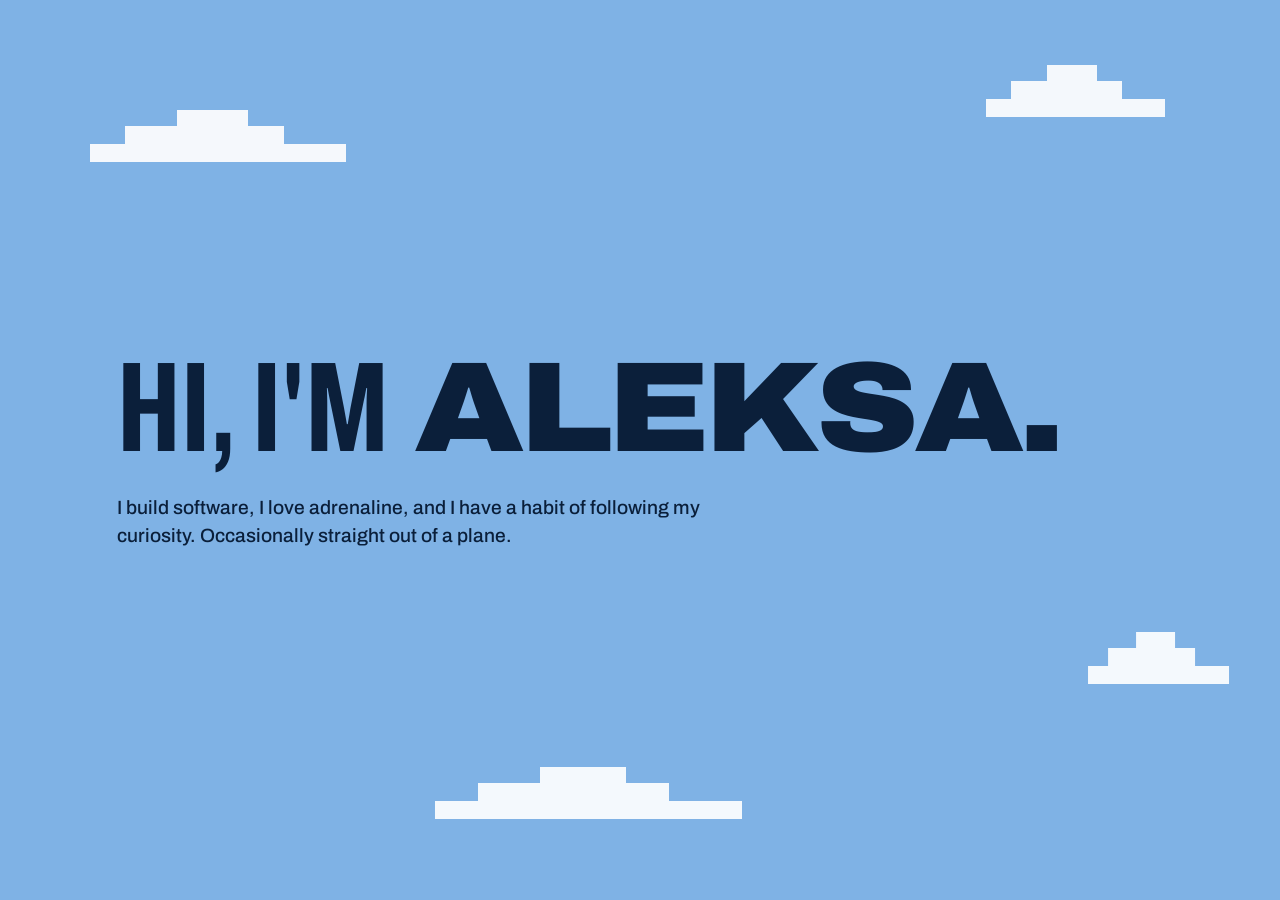
<file: index.html>
<!doctype html>
<html lang="en">
<head>
<meta charset="utf-8">
<meta name="viewport" content="width=device-width, initial-scale=1">
<title>Aleksa Keković</title>
<meta name="description" content="Aleksa Keković, software engineer.">
<link rel="icon" href="favicon.ico" sizes="any">
<link rel="icon" href="assets/favicon.png" type="image/png" sizes="512x512">
<link rel="apple-touch-icon" href="assets/apple-touch-icon.png">
<link rel="preconnect" href="https://fonts.googleapis.com">
<link rel="preconnect" href="https://fonts.gstatic.com" crossorigin>
<link href="https://fonts.googleapis.com/css2?family=Archivo:ital,wdth,wght@0,62..125,100..900;1,62..125,100..900&display=swap" rel="stylesheet">
<link rel="stylesheet" href="css/style.css?v=19">
<script>if(!matchMedia('(prefers-reduced-motion: reduce)').matches)document.documentElement.classList.add('intro');</script>
<style>html,body{height:100%;overflow:hidden}</style>
</head>
<body>

<main>
<section class="chapter chapter--sky" id="hero" style="--h:100vh">
  <div class="stage">
    <div class="clouds" aria-hidden="true">
      <span class="cloud c1"></span><span class="cloud c2"></span><span class="cloud c3"></span><span class="cloud c4"></span>
    </div>

    <div class="hero-copy">
      <h1><span class="narrow">Hi, I'm</span> <button class="name-jump" type="button" aria-label="Aleksa">Aleksa.</button></h1>
      <p class="lede">I build software, I love adrenaline, and I have a habit of following my curiosity. Occasionally straight out of a plane.</p>
    </div>
  </div>
</section>
</main>

<script src="https://cdnjs.cloudflare.com/ajax/libs/gsap/3.12.5/gsap.min.js"></script>
<script>
/* the first screen on its own: clouds and copy ease in, the name bounces when clicked */
(() => {
  const root = document.documentElement, reduce = matchMedia('(prefers-reduced-motion: reduce)').matches;
  if (root.classList.contains('intro')) {
    const copy = ['.hero-copy h1', '.hero-copy .lede'];
    gsap.timeline({ defaults: { ease: 'power3.out' }, onComplete: () => { root.classList.remove('intro'); gsap.set(copy, { clearProps: 'all' }); gsap.set('.cloud', { clearProps: 'x,opacity,visibility' }); } })
      .fromTo('.cloud.c1, .cloud.c3', { autoAlpha: 0, x: -80 }, { autoAlpha: 0.92, x: 0, duration: 1.1, stagger: 0.12 }, 0)
      .fromTo('.cloud.c2, .cloud.c4', { autoAlpha: 0, x: 80 }, { autoAlpha: 0.92, x: 0, duration: 1.1, stagger: 0.12 }, 0.05)
      .fromTo('.hero-copy h1', { autoAlpha: 0, y: 40 }, { autoAlpha: 1, y: 0, duration: 0.8 }, 0.25)
      .fromTo('.hero-copy .lede', { autoAlpha: 0, y: 24 }, { autoAlpha: 1, y: 0, duration: 0.7 }, 0.5);
  }
  const name = document.querySelector('.name-jump');
  name.addEventListener('click', () => {
    if (reduce) return;
    gsap.killTweensOf(name);
    gsap.timeline()
      .to(name, { scaleY: 0.82, scaleX: 1.06, duration: 0.1, ease: 'power2.in' })
      .to(name, { y: -0.16 * name.offsetHeight, scaleY: 1.08, scaleX: 0.96, duration: 0.24, ease: 'power2.out' })
      .to(name, { y: 0, scaleY: 0.9, scaleX: 1.04, duration: 0.26, ease: 'power2.in' })
      .to(name, { scaleY: 1, scaleX: 1, duration: 0.3, ease: 'elastic.out(1, 0.45)' });
  });
})();
</script>
</body>
</html>
</file>
<file: css/style.css>
/* tokens */
:root{
  --sky:#7fb2e5; --sky-ink:#0b1f3a;
  --red:#d81e2b; --red-ink:#fff; --gold:#d8b25a;
  --ink:#101010; --ink-2:#181818; --ink-3:#222; --line:#333; --ink-text:#f2f2f2; --ink-mute:#8a8a8a;
  --paper:#efe9dc; --paper-ink:#141210; --paper-line:#141210;
  --dusk:#16213a; --dusk-sun:#f28c38; --ground:#0b0f1a;
  --space:#070b1a; --day:#3ea6cc; --sea:#0b6a82; --sea-ink:#082f3a;
  --green:#3ddc84; --cyan:#4fd1e8; --amber:#f2c14e; --pink:#ff5c8a;
  --font:'Archivo',Helvetica,Arial,sans-serif;
  --shadow:6px 6px 0 #101010;
}
*{box-sizing:border-box}
html,body{margin:0}
body{font-family:var(--font);font-stretch:100%;color:#fff;background:var(--ink);-webkit-font-smoothing:antialiased;overflow-x:hidden}
img,video,svg{display:block;max-width:100%}
h1,h2{font-weight:900;font-stretch:112%;letter-spacing:-.035em;line-height:.92;margin:0;text-transform:uppercase}
h1{font-size:clamp(3.2rem,10vw,9rem)}
h2{font-size:clamp(2.6rem,7vw,6.5rem)}
.narrow{font-stretch:62%;font-weight:700;letter-spacing:0}
.wide{font-stretch:125%;font-weight:900}
.lede{font-size:clamp(1.05rem,1.5vw,1.3rem);line-height:1.45;max-width:32em;margin:1.6rem 0 0;font-weight:500}
.mono{font-variant-numeric:tabular-nums;letter-spacing:.02em}

/* HUD */
.hud{position:fixed;inset:0;z-index:50;pointer-events:none;color:#fff;transition:color .4s;font-size:.72rem;font-weight:600;letter-spacing:.12em;text-transform:uppercase}
.hud>div{position:fixed;padding:1.1rem 1.4rem}
.hud-name{left:0;top:0}
.hud-alt{right:0;top:0;display:flex;gap:.45rem;align-items:baseline}
.hud-alt #alt{font-size:1.35rem;font-weight:800;min-width:4.4ch;text-align:right;font-variant-numeric:tabular-nums;letter-spacing:0}
.hud-k{opacity:.6}
.hud-chapter{left:0;bottom:0;display:flex;gap:.9rem}
.hud-chapter #chapter-num{opacity:.6}
.hud-progress{right:0;bottom:0;padding:0!important;height:100vh;height:100dvh;width:3px;background:rgba(255,255,255,.18)}
.hud-progress i{position:absolute;inset:0;background:currentColor;transform-origin:top;transform:scaleY(0)}
body[data-hud="dark"] .hud{color:var(--paper-ink)}
body[data-hud="dark"] .hud-progress{background:rgba(0,0,0,.15)}
body[data-hud="sea"] .hud{color:var(--paper-ink)}
body[data-hud="sea"] .hud-chapter{color:#fff}
body[data-hud="sea"] .hud-progress{background:rgba(0,0,0,.15)}

/* intro: hold the hero hidden until the load choreography reveals it */
html.intro .hud>div,html.intro .hero-copy>*,html.intro .cloud{visibility:hidden}

/* chapters */
.chapter{position:relative;height:var(--h,300vh)}
.stage{position:sticky;top:0;height:100vh;height:100dvh;overflow:hidden;display:grid;place-items:center;isolation:isolate}
.chapter--sky .stage{background:var(--sky);color:var(--sky-ink)}
.chapter--navy .stage{background:var(--sky-ink);color:#fff}
.chapter--red .stage{background:var(--red);color:var(--red-ink)}
.chapter--ink .stage{background:var(--ink);color:var(--ink-text)}
.chapter--paper .stage{background:var(--paper);color:var(--paper-ink)}

/* System 7 style window chrome */
.win{background:#fff;color:#111;border:2px solid #111;box-shadow:var(--shadow)}
.win-bar{position:relative;height:22px;display:flex;align-items:center;justify-content:center;border-bottom:2px solid #111;background:repeating-linear-gradient(180deg,#111 0 1px,#fff 1px 3px);background-clip:content-box;padding:3px 0}
.win-bar b{position:absolute;left:8px;top:4px;width:12px;height:12px;border:2px solid #111;background:#fff}
.win-bar span{background:#fff;padding:0 8px;font-size:.66rem;font-weight:700;letter-spacing:.06em;text-transform:uppercase;line-height:1}
.chapter--ink .win{background:var(--ink-2);color:var(--ink-text);border-color:#000;box-shadow:6px 6px 0 #000}
.chapter--ink .win-bar{border-color:#000;background:repeating-linear-gradient(180deg,#555 0 1px,var(--ink-2) 1px 3px);background-clip:content-box}
.chapter--ink .win-bar b{border-color:#666;background:var(--ink-2)}
.chapter--ink .win-bar span{background:var(--ink-2);color:#bbb}

/* 01 · sky */
.clouds{position:absolute;inset:0;pointer-events:none;z-index:0}
.cloud{position:absolute;height:18px;background:#fff;opacity:.92}
.cloud::before,.cloud::after{content:"";position:absolute;background:#fff}
.cloud::before{left:14%;top:-18px;width:62%;height:18px}
.cloud::after{left:34%;top:-34px;width:28%;height:16px}
.cloud.c1{left:7vw;top:16vh;width:20vw}
.cloud.c2{right:9vw;top:11vh;width:14vw}
.cloud.c3{left:34vw;bottom:9vh;width:24vw}
.cloud.c4{right:4vw;bottom:24vh;width:11vw}
.hero-copy{position:relative;z-index:2;padding:0 6vw;max-width:1200px;width:100%}
.name-jump{all:unset;display:inline-block;cursor:pointer;color:inherit;font:inherit;letter-spacing:inherit;text-transform:inherit;transform-origin:50% 100%}
.name-jump:focus-visible{outline:2px solid currentColor;outline-offset:.06em}
.back{color:inherit;font-weight:700;text-decoration:none;box-shadow:inset 0 -2px 0 0 currentColor;padding-bottom:1px}
.back:hover{box-shadow:inset 0 -2px 0 0 var(--red);color:var(--red)}
.scroll-hint{margin-top:3rem;font-size:.72rem;font-weight:600;letter-spacing:.14em;text-transform:uppercase;opacity:.8;width:max-content;animation:nudge 1.8s ease-in-out infinite}
@keyframes nudge{0%,100%{transform:translateY(0)}50%{transform:translateY(10px)}}
.jump-window{position:absolute;z-index:4;margin:0;width:min(640px,86vw);opacity:0}
.jump-window::before{content:"";display:block;padding-bottom:58.333%;margin-bottom:26px}   /* sizer: video + title bar */
.jump-win{position:absolute;left:0;top:0;width:100%;height:100%;display:flex;flex-direction:column;min-width:220px;touch-action:none}
.jump-win .win-bar{flex:none;cursor:grab;touch-action:none;user-select:none}
.jump-win .win-bar:active{cursor:grabbing}
.win-btns{position:absolute;right:6px;top:3px;display:flex;gap:3px;background:#fff;padding-left:6px}
.wb{all:unset;box-sizing:border-box;width:16px;height:16px;border:2px solid #111;background:#fff;color:#111;position:relative;cursor:pointer}
.wb:hover,.wb:focus-visible{background:#111;color:#fff}
.wb i{position:absolute;inset:0}
.wb-min i::after{content:"";position:absolute;left:3px;right:3px;bottom:2px;height:2px;background:currentColor}
.wb-max i::after{content:"";position:absolute;inset:2px;border:1.5px solid currentColor;border-top-width:3px}
.jump-win.is-max .wb-max i::after{inset:3px 2px 2px 3px;border-width:1.5px;border-top-width:2px;box-shadow:-2px -2px 0 -1px #fff,-2px -2px 0 0 currentColor}
.wb-close i::before,.wb-close i::after{content:"";position:absolute;left:5px;top:1px;width:2px;height:10px;background:currentColor;transform:rotate(45deg)}
.wb-close i::after{transform:rotate(-45deg)}
.jump-video{flex:1;min-height:0;width:100%;object-fit:cover;pointer-events:none}
.rz{position:absolute;z-index:2;--g:16px}
.rz[data-dir="n"]{top:calc(var(--g)*-.5);left:var(--g);right:var(--g);height:var(--g);cursor:ns-resize}
.rz[data-dir="s"]{bottom:calc(var(--g)*-.5);left:var(--g);right:var(--g);height:var(--g);cursor:ns-resize}
.rz[data-dir="e"]{right:calc(var(--g)*-.5);top:var(--g);bottom:var(--g);width:var(--g);cursor:ew-resize}
.rz[data-dir="w"]{left:calc(var(--g)*-.5);top:var(--g);bottom:var(--g);width:var(--g);cursor:ew-resize}
.rz[data-dir="ne"],.rz[data-dir="nw"],.rz[data-dir="se"],.rz[data-dir="sw"]{width:22px;height:22px;z-index:3}
.rz[data-dir="ne"]{top:-9px;right:-9px;cursor:nesw-resize}
.rz[data-dir="nw"]{top:-9px;left:-9px;cursor:nwse-resize}
.rz[data-dir="se"]{bottom:-9px;right:-9px;cursor:nwse-resize}
.rz[data-dir="sw"]{bottom:-9px;left:-9px;cursor:nesw-resize}
.jump-win.is-max .rz{display:none}
/* minimized: docks into a taskbar along the bottom · closed: a desktop icon */
.taskbar{position:absolute;z-index:5;left:0;right:0;bottom:0;height:44px;background:#fff;border-top:2px solid #111;display:flex;align-items:center;padding-left:11rem;visibility:hidden}
.win-task,.win-icon{all:unset;cursor:pointer;color:#111;font-size:.66rem;font-weight:700;letter-spacing:.06em;text-transform:uppercase;line-height:1}
.win-icon[hidden]{display:none}
.win-task{display:flex;align-items:center;gap:8px;height:30px;padding:0 10px;border:2px solid #111;box-shadow:inset 2px 2px 0 #111;background:#f2f2f2}
.win-task:hover,.win-task:focus-visible{background:#fff}
.win-task i,.win-icon i{display:block;width:26px;height:20px;border:2px solid #111;background:#fff;background-image:repeating-linear-gradient(180deg,#111 0 1px,#fff 1px 3px);background-size:100% 6px;background-repeat:no-repeat}
.win-task i{width:16px;height:12px;background-size:100% 4px}
.win-icon{position:absolute;z-index:5;left:4vw;top:13vh;display:flex;flex-direction:column;align-items:center;gap:6px;padding:6px}
.win-icon:hover span,.win-icon:focus-visible span{background:#111;color:#fff}
.win-icon span{padding:2px 4px}
.jump-caption{position:absolute;z-index:3;bottom:9vh;left:0;right:0;text-align:center;font-size:clamp(1.1rem,2vw,1.5rem);font-weight:600;opacity:0;margin:0}
.jump-caption .wide{text-transform:uppercase;font-size:1.05em}
.polaroid{position:absolute;z-index:2;visibility:hidden;left:50%;top:50%;margin:0;width:min(300px,70vw);background:#fff;padding:10px 10px 40px;border:2px solid #111;box-shadow:var(--shadow);opacity:0;color:#111}
.pola-photo{position:relative}
.polaroid img{aspect-ratio:9/13;object-fit:cover;width:100%}
.pstamp{position:absolute;left:50%;top:83%;padding:5px 10px;border:3px solid var(--red);color:var(--red);font-weight:900;font-stretch:112%;font-size:1.05rem;letter-spacing:.08em;text-transform:uppercase;white-space:nowrap;transform:translate(-50%,-50%) rotate(-8deg);background:rgba(255,255,255,.35);mix-blend-mode:normal}
.polaroid .point{position:absolute;inset:0;width:100%;height:100%;overflow:visible}
.point path{fill:none;stroke-linecap:round;stroke-linejoin:round}
.point .halo{stroke:#fff;stroke-width:3.6}
.point .line{stroke:#111;stroke-width:1.5}
.point text{font-family:var(--font);font-weight:800;font-size:6.5px;letter-spacing:.04em;text-transform:uppercase;fill:#111;stroke:#fff;stroke-width:2.2;paint-order:stroke}
.polaroid figcaption{position:absolute;bottom:10px;left:0;right:0;text-align:center;font-size:.72rem;font-weight:700;letter-spacing:.06em;text-transform:uppercase}

/* 02 · navy, the studies */
.study-grid{position:relative;z-index:2;padding:0 6vw;max-width:1300px;width:100%;display:grid;grid-template-columns:1.3fr .7fr;gap:4vw;align-items:center}
.study-tag{margin:0 0 1rem;font-size:.72rem;font-weight:600;letter-spacing:.14em;text-transform:uppercase;opacity:0}
.study-line{margin:0;font-size:clamp(1.9rem,4.6vw,4.4rem);font-weight:900;font-stretch:112%;letter-spacing:-.035em;line-height:.95;text-transform:uppercase;opacity:0}
.study-line .ln{display:block}
.study-line .tx{position:relative;display:inline-block}
.study-line .strike{position:absolute;left:-2%;right:-2%;top:50%;height:.09em;margin-top:-.045em;background:var(--red);transform:scaleX(0);transform-origin:left center}
.study-line.l2{margin-top:1.2rem;color:var(--red)}
.study-line.l2 .wide{color:#fff}
.index{width:min(420px,100%);justify-self:end;opacity:0;color:#111}
.index-body{position:relative;display:grid;grid-template-columns:84px 1fr;gap:18px;padding:18px 18px 64px}
.index-photo{width:84px;height:104px;border:2px solid #111;overflow:hidden;background:#ddd}
.index-photo img{width:100%;height:100%;object-fit:cover}
.index-rows{margin:0;font-size:.72rem;line-height:1.3}
.index-rows dt{font-weight:600;letter-spacing:.12em;text-transform:uppercase;color:#777;font-size:.56rem;margin-top:6px}
.index-rows dt:first-child{margin-top:0}
.index-rows dd{margin:0;font-weight:700}
.stamp{position:absolute;right:14px;bottom:12px;padding:6px 12px;border:3px solid var(--red);color:var(--red);font-weight:900;font-stretch:112%;font-size:1.3rem;letter-spacing:.06em;text-transform:uppercase;transform:rotate(-12deg) scale(0);opacity:0}

/* 03 · red */
.red-shards{position:absolute;inset:0;pointer-events:none;overflow:hidden}
.red-shards i{position:absolute;background:var(--gold);clip-path:polygon(0 0,100% 30%,80% 100%,10% 60%)}
.red-shards i:nth-child(1){width:34vw;height:10vw;left:-8vw;top:8vh;transform:rotate(-24deg)}
.red-shards i:nth-child(2){width:26vw;height:7vw;right:-6vw;top:22vh;transform:rotate(18deg);background:#fff}
.red-shards i:nth-child(3){width:40vw;height:9vw;left:20vw;bottom:-3vh;transform:rotate(-12deg)}
.red-shards i:nth-child(4){width:18vw;height:6vw;right:12vw;bottom:14vh;transform:rotate(30deg);background:#fff}
.ball{position:absolute;z-index:3;bottom:8vh;left:0;width:clamp(64px,8vw,112px);height:auto;filter:drop-shadow(0 14px 0 rgba(0,0,0,.28))}
.club-lines{position:absolute;inset:0;display:grid;place-items:center;text-align:center;padding:0 6vw;z-index:2}
.club-line{grid-area:1/1;margin:0;font-size:clamp(1.8rem,4.8vw,4.2rem);font-weight:800;letter-spacing:-.03em;line-height:1.02;opacity:0;text-wrap:balance;text-transform:uppercase}
.club-line .wide{color:var(--gold)}
.deck{position:absolute;inset:0;display:grid;place-items:center;z-index:4;pointer-events:none}
.card{grid-area:1/1;margin:0;width:min(430px,32vw);opacity:0;pointer-events:none}
.card-drag{pointer-events:auto;cursor:grab;touch-action:none}
.card-drag.dragging{cursor:grabbing}
.card-inner{position:relative;background:#fff;border:2px solid #111;box-shadow:var(--shadow);transform-origin:var(--o,50% 50%);transition:transform .45s cubic-bezier(.2,.8,.2,1)}
.card-inner img{width:100%;aspect-ratio:1900/860;object-fit:cover;object-position:top left;user-select:none;-webkit-user-drag:none}
.card-inner figcaption{position:absolute;left:-2px;bottom:100%;height:30px;display:flex;align-items:center;background:#111;color:#fff;border:2px solid #111;border-bottom:0;font-size:.62rem;font-weight:700;letter-spacing:.1em;text-transform:uppercase;white-space:nowrap;overflow:hidden;max-width:46px;transition:max-width .35s cubic-bezier(.2,.8,.2,1)}
.card-inner figcaption b{padding:0 14px;font-weight:800}
.card-inner figcaption span{padding-right:16px;opacity:0;transition:opacity .2s}
.card:has(.card-drag:hover),.card:has(.dragging){z-index:10}
.card-drag:hover figcaption{max-width:360px}
.card-drag:hover figcaption span{opacity:1;transition-delay:.12s}
.card-drag:hover .card-inner{transform:scale(var(--zoom,1.9));transition-delay:.4s}
.card-drag.dragging .card-inner,.card-drag.dragging:hover .card-inner{transform:none;transition:transform .2s;transition-delay:0s}
.card-drag.dragging figcaption{max-width:46px}
.deck-hint{position:absolute;bottom:5vh;left:0;right:0;text-align:center;font-size:.7rem;font-weight:600;letter-spacing:.14em;text-transform:uppercase;opacity:0;margin:0}
.club-ast{font-size:.5em;color:var(--gold);vertical-align:top;line-height:1}
.deck-note{position:absolute;top:5vh;left:0;right:0;text-align:center;font-size:.7rem;font-weight:600;letter-spacing:.14em;text-transform:uppercase;opacity:0;margin:0;z-index:5}
.deck-note sup{color:var(--gold);font-size:1em;vertical-align:baseline;margin-right:.2em}

/* 03 · ink */
.craft-intro{position:absolute;z-index:2;text-align:center;margin:0;padding:0 6vw}
.ci-main{display:block;font-size:clamp(1.7rem,4.4vw,3.8rem);font-weight:800;letter-spacing:-.03em;line-height:1.05;text-transform:uppercase}
.ci-main .wide{color:var(--cyan)}
.ci-main .ln{display:block}
.ci-main .tx{position:relative;display:inline-block}
.ci-main .strike{position:absolute;left:-2%;right:-2%;top:50%;height:.09em;margin-top:-.045em;background:var(--red);transform:scaleX(0);transform-origin:left center}
.ci-sub{display:block;margin-top:1.4rem;font-weight:600;font-size:.78rem;letter-spacing:.14em;text-transform:uppercase;color:var(--ink-mute);transform-origin:50% 0}
.co-l2,.co-l3{display:block;font-weight:900;font-stretch:112%;letter-spacing:-.035em;line-height:.98;text-transform:uppercase;opacity:0;visibility:hidden}
.co-l2{font-size:clamp(1.9rem,4.4vw,4rem);color:var(--red);margin-top:1.2rem}
.co-l2 .wide{color:#fff}
.co-l3{font-size:clamp(1.2rem,2.6vw,2.4rem);margin-top:1.2rem;font-weight:800}
.co-l3 .wide{color:var(--cyan)}
.scene-label{position:absolute;left:0;right:0;top:-6px;margin:0;text-align:center;font-size:.78rem;font-weight:700;letter-spacing:.16em;text-transform:uppercase;color:var(--cyan)}
.rail{position:absolute;left:1.4rem;top:50%;transform:translateY(-50%);margin:0;padding:0;list-style:none;font-size:.68rem;font-weight:600;letter-spacing:.12em;text-transform:uppercase;opacity:0;z-index:3;counter-reset:r}
.rail li{position:relative;padding:.45rem 0 .45rem 1.6rem;color:#555;transition:color .3s}
.rail li::before{counter-increment:r;content:counter(r,decimal-leading-zero);position:absolute;left:0;top:50%;transform:translateY(-50%);font-variant-numeric:tabular-nums;opacity:.7}
.rail li button{all:unset;cursor:pointer;color:inherit;display:block}
.rail li:hover{color:#bbb}
.rail li.on,.rail li.on:hover{color:#fff}
.fit{position:absolute;width:960px;height:560px;left:50%;top:50%;transform:translate(-50%,-50%) scale(var(--s,1))}
.scene{position:absolute;inset:0;opacity:0;visibility:hidden}

/* A · expense */
.phone{position:absolute;z-index:4;left:60px;top:110px;width:210px;height:330px;background:var(--ink-2);border:2px solid #000;box-shadow:6px 6px 0 #000;padding:18px 14px}
.app-bar{font-size:.9rem;font-weight:800;color:#fff;margin-bottom:14px;text-transform:uppercase;letter-spacing:.04em}
.receipt{background:#fff;color:#111;padding:12px;font-size:.62rem;position:relative;z-index:2;font-variant-numeric:tabular-nums;border:1px solid #111}
.r-shop{font-weight:700;letter-spacing:.1em;margin-bottom:8px}
.r-line{display:flex;justify-content:space-between;padding:2px 0;border-bottom:1px dashed #999}
.r-total{display:flex;justify-content:space-between;font-weight:800;margin-top:8px;font-size:.72rem}
.r-cam{margin-top:10px;font-size:.56rem;color:#666;text-transform:uppercase;letter-spacing:.06em}
.app-cta{margin-top:18px;cursor:pointer;background:var(--cyan);color:#062a33;text-align:center;padding:12px;font-weight:800;text-transform:uppercase;letter-spacing:.06em;font-size:.8rem}
.monitor{position:absolute;right:20px;top:110px;width:560px}
.erp{width:100%;border-collapse:collapse;font-size:.7rem;font-variant-numeric:tabular-nums}
.erp th{text-align:left;font-weight:700;color:var(--ink-mute);padding:10px 12px;border-bottom:1px solid var(--line);letter-spacing:.06em;text-transform:uppercase;font-size:.6rem}
.erp td{padding:10px 12px;border-bottom:1px solid #262626;color:#e6e6e6}
.erp td.ok{color:var(--green)}
.erp tr.new{opacity:0}
.badge{position:absolute;right:14px;bottom:12px;background:var(--green);color:#052e1f;font-size:.62rem;font-weight:800;padding:5px 9px;text-transform:uppercase;letter-spacing:.1em;transform:scale(0)}

.morph{position:absolute;z-index:5;left:0;top:0;display:grid;grid-template-columns:56px 128px 1fr 96px 74px;align-items:center;padding:0;background:#121212;border:1px solid #8a94a8;color:#e6e6e6;font-size:.7rem;font-variant-numeric:tabular-nums;opacity:0;visibility:hidden;transform-origin:center center;box-sizing:border-box}
.morph>*{padding:0 12px;white-space:nowrap;overflow:hidden}
.morph i{font-style:normal;color:#8a94a8}

/* B · sdk */
.code{position:absolute;left:50%;top:40px;transform:translateX(-50%);width:520px}
.code pre{margin:0;padding:18px 20px;font-family:ui-monospace,Menlo,Consolas,monospace;font-size:.8rem;line-height:1.6;color:#e6e6e6}
.code .k{color:var(--pink)}.code .s{color:var(--green)}.code .f{color:var(--cyan)}.code .n{color:var(--amber)}
.tile{width:150px;height:150px;background:var(--ink-2);border:2px solid #000;box-shadow:6px 6px 0 #000;display:flex;flex-direction:column;align-items:center;justify-content:center;gap:4px;position:relative;opacity:0}
.tile b{font-size:1.9rem;letter-spacing:-.04em;font-weight:900;font-stretch:112%}
.tile span{font-size:.62rem;color:var(--ink-mute);letter-spacing:.1em;text-transform:uppercase}
.tile i{position:absolute;top:8px;right:8px;font-style:normal;color:#052e1f;background:var(--green);font-size:.55rem;font-weight:800;letter-spacing:.1em;text-transform:uppercase;padding:2px 6px}

.ops .op{position:absolute;z-index:3;font-family:ui-monospace,Menlo,Consolas,monospace;font-size:.72rem;color:#cfd6e0;background:#161b28;border:1px solid var(--line);padding:6px 10px;opacity:0;visibility:hidden}
.pkg{position:absolute;left:calc(50% - 70px);top:205px;width:140px;text-align:center;opacity:0;visibility:hidden}
.pkg-back{z-index:1}
.pkg-flap{z-index:2}
.pkg-front{z-index:4}
.pkg svg{width:110px;height:121px;margin:0 auto;overflow:visible}
.pkg span{display:block;margin-top:6px;font-family:ui-monospace,Menlo,Consolas,monospace;font-size:.7rem;color:var(--cyan)}
.tiles{position:absolute;left:0;right:0;top:368px;display:flex;justify-content:center;gap:18px}

/* C · pipes */
.pipes{position:absolute;inset:60px 0 0 0;width:100%;height:440px;overflow:visible}
.pipe-bg{fill:none;stroke:#000;stroke-width:36;stroke-linejoin:miter;stroke-linecap:butt}
.pipe-in{fill:none;stroke:#2a2a2a;stroke-width:26;stroke-linejoin:miter;stroke-linecap:butt}
.pipe-flow{fill:none;stroke:var(--cyan);stroke-width:12;stroke-linejoin:miter;stroke-linecap:butt}
.node circle{fill:var(--ink-2);stroke:#000;stroke-width:4;transition:stroke .3s,fill .3s}
.node.lit circle{stroke:var(--green);fill:#0f2a1f}
.node text{fill:var(--ink-mute);font-family:var(--font);font-weight:700;font-size:13px;text-anchor:middle;letter-spacing:.12em;text-transform:uppercase}
.node.lit text{fill:#fff}
.node .valve circle{fill:#444;stroke:none}
.node .valve path{stroke:#000;stroke-width:3}
.gauge circle{fill:var(--ink-2);stroke:#000;stroke-width:4}
.gauge .ticks{stroke:var(--ink-mute);stroke-width:2}
.gauge .needle{stroke:var(--pink);stroke-width:3;stroke-linecap:butt;transform-origin:0 0}
.gauge .pin{fill:#fff;stroke:none}

/* D · infra */
.racks{position:absolute;left:60px;top:60px;display:flex;gap:22px}
.rack{width:150px;padding:10px;background:var(--ink-2);border:2px solid #000;box-shadow:6px 6px 0 #000;display:flex;flex-direction:column;gap:6px}
.unit{height:34px;background:#1e1e1e;border:1px solid #000;display:flex;align-items:center;justify-content:space-between;padding:0 10px}
.unit::before{content:"";width:60px;height:4px;background:repeating-linear-gradient(90deg,#3a3a3a 0 4px,transparent 4px 7px)}
.unit i{width:8px;height:8px;background:var(--amber)}
.chart{position:absolute;right:40px;top:120px;width:360px}
.chart svg{width:100%;height:auto}
.chart .grid line{stroke:#2a2a2a}
.lat-area{fill:var(--cyan);opacity:.16}
.lat-line{fill:none;stroke:var(--cyan);stroke-width:3;stroke-linecap:butt}
.chart-foot{display:flex;justify-content:space-between;padding:8px 14px;font-size:.62rem;font-weight:700;letter-spacing:.1em;text-transform:uppercase;color:var(--ink-mute);border-top:1px solid var(--line)}

/* E · api explorer */
.explorer{position:absolute;left:50%;top:30px;transform:translateX(-50%);width:820px;height:490px}
.ex-grid{display:grid;grid-template-columns:200px 1fr;height:calc(100% - 22px)}
.explorer aside{background:var(--ink-3);border-right:2px solid #000;padding:14px;font-size:.72rem;color:var(--ink-mute);display:flex;flex-direction:column;gap:8px;font-family:ui-monospace,Menlo,Consolas,monospace}
.explorer .ex-h{font-family:var(--font);font-size:.58rem;font-weight:700;letter-spacing:.14em;text-transform:uppercase;opacity:.7;margin-bottom:6px}
.explorer aside .on{color:#fff;background:#000;padding:6px 8px;margin:-6px -8px}
.ex-main{padding:18px 20px;display:flex;flex-direction:column;gap:14px;font-family:ui-monospace,Menlo,Consolas,monospace}
.ex-url{display:flex;align-items:center;gap:10px;background:var(--ink);border:1px solid #000;padding:8px 8px 8px 12px;font-size:.78rem}
.ex-url b{color:var(--green);font-weight:600}
.ex-path{flex:1;color:#e6e6e6;overflow:hidden;white-space:nowrap}
.ex-path .typed{display:inline-block;overflow:hidden;white-space:nowrap;vertical-align:bottom;width:0;border-right:2px solid var(--cyan)}
.ex-send{background:var(--cyan);color:#062a33;border:0;padding:7px 14px;font-family:var(--font);font-weight:800;font-size:.68rem;text-transform:uppercase;letter-spacing:.08em}
.ex-status{display:flex;gap:12px;align-items:center;font-size:.72rem;color:var(--ink-mute);opacity:0}
.ex-status b{color:#052e1f;font-weight:700;background:var(--green);padding:3px 8px}
.ex-res{margin:0;flex:1;background:var(--ink);border:1px solid #000;padding:14px 16px;font-size:.76rem;line-height:1.7;color:#e6e6e6;overflow:hidden}
.ex-res span{display:block;opacity:0}
.ex-chips{display:flex;gap:8px;font-size:.62rem;color:#ccc;font-family:var(--font);font-weight:700;letter-spacing:.08em;text-transform:uppercase}
.ex-chips span{border:1px solid #444;padding:5px 9px;opacity:0}

/* 05 · inspiration: paper, then space, then the sea */
.q-copy{position:absolute;z-index:2;padding:0 6vw;max-width:1200px;width:100%}
#quest-fit{--w:760px;width:760px;height:420px;opacity:0;z-index:3}
.lgc{position:absolute;inset:0;background:#fff;border:2px solid var(--paper-line);box-shadow:var(--shadow);overflow:hidden;color:var(--paper-ink)}
.lgc-head{display:flex;align-items:center;gap:14px;padding:14px 22px;border-bottom:2px solid var(--paper-line);font-size:.68rem;font-weight:600;letter-spacing:.1em;text-transform:uppercase;color:#6b645a}
.lgc-logo{font-weight:900;font-size:1.05rem;color:#fff;letter-spacing:-.02em;background:var(--paper-ink);padding:3px 10px;text-transform:none}
.lgc-body{display:grid;grid-template-columns:1fr 1fr;gap:22px;padding:22px}
.matches{display:flex;flex-direction:column;gap:12px}
.match{position:relative;display:grid;grid-template-columns:1fr auto 1fr;align-items:center;gap:8px;padding:14px 14px 30px;background:var(--paper);border:1px solid var(--paper-line);font-weight:800;opacity:0;text-transform:uppercase;letter-spacing:.04em}
.match .team:last-of-type{text-align:right}
.match .score{font-size:1.05rem;font-weight:800;background:#fff;padding:2px 10px;border:1px solid var(--paper-line);font-variant-numeric:tabular-nums}
.match .pick{position:absolute;left:14px;bottom:8px;font-style:normal;font-size:.58rem;font-weight:700;letter-spacing:.08em;color:#15803d;opacity:0}
.match .pick.pending{color:#b45309}
.board{list-style:none;margin:0;padding:0;position:relative;display:flex;flex-direction:column;gap:8px}
.board li{display:grid;grid-template-columns:28px 1fr auto;align-items:center;gap:10px;padding:12px 14px;background:var(--paper);border:1px solid var(--paper-line);font-weight:700;opacity:0}
.board li.me{background:var(--amber)}
.board .pos{font-size:.7rem;font-weight:700;color:#6b645a;font-variant-numeric:tabular-nums}
.board .pts{font-variant-numeric:tabular-nums;font-weight:800}
.lgc-tag{margin-left:auto;background:var(--paper-ink);color:#fff;padding:3px 9px;font-size:.6rem;font-weight:700;letter-spacing:.12em;text-transform:uppercase}

.q-spark{position:absolute;left:0;right:0;bottom:9vh;z-index:4;padding:0 6vw;text-align:center}
.sp-line{position:absolute;left:6vw;right:6vw;bottom:0;margin:0;font-size:clamp(1.4rem,2.8vw,2.6rem);font-weight:900;font-stretch:112%;letter-spacing:-.03em;text-transform:uppercase;line-height:1;opacity:0;visibility:hidden}
.sp-line .wide{color:var(--red)}

/* backdrops */
.bd{position:absolute;inset:0;pointer-events:none}
.bd-space{z-index:5;background:var(--space);clip-path:inset(100% 0 0 0);overflow:hidden}
.stars{position:absolute;left:0;top:0;width:100%;height:150vh}
.stars i{position:absolute;left:0;top:0;display:block;background:#fff}
.stars.s1{animation:twinkle 3.1s ease-in-out infinite}
.stars.s2{animation:twinkle 4.3s ease-in-out infinite 1s}
.stars.s3{animation:twinkle 2.4s ease-in-out infinite .5s}
@keyframes twinkle{50%{opacity:.55}}
.planet{position:absolute;right:5vw;bottom:2vh;width:clamp(300px,40vw,560px);height:auto}
.comet{position:absolute;left:0;top:0;width:clamp(100px,10vw,150px);height:auto;opacity:0}

.q-space{position:absolute;z-index:6;left:6vw;top:22vh;max-width:min(56vw,820px)}
.qs-kicker,.qw-kicker{margin:0 0 .8rem;font-size:.78rem;font-weight:600;letter-spacing:.14em;text-transform:uppercase;opacity:0;visibility:hidden}
.qs-kicker{color:#8fa3c9}
.qs-name{font-size:clamp(2.6rem,7.4vw,7rem);color:#fff;clip-path:inset(0 100% 0 0);white-space:nowrap;width:max-content}
.qs-name .wide{color:var(--amber)}
.qs-tag{display:inline-block;font-style:normal;font-stretch:100%;letter-spacing:.12em;font-size:.6rem;font-weight:700;background:var(--amber);color:var(--space);padding:5px 8px;margin-left:.35em;vertical-align:top;opacity:0;visibility:hidden}
.qs-sub,.qw-sub{margin:1.4rem 0 0;font-size:clamp(1rem,1.4vw,1.25rem);line-height:1.45;max-width:30em;font-weight:500;opacity:0;visibility:hidden}
.qs-sub{color:#dfe6f5}

.bd-day{z-index:7;background:var(--day);opacity:0}
.day-sun{position:absolute;left:50vw;top:9vh;width:clamp(80px,9vw,130px);aspect-ratio:1;border-radius:50%;background:var(--amber)}
.bd-sea{z-index:8;top:auto;bottom:0;height:50vh;transform:translateY(140%);visibility:hidden}
.sea-body{position:absolute;inset:0;z-index:0;background:var(--sea)}
.ripple{position:absolute;height:3px;width:70px;background:rgba(255,255,255,.32);animation:ripple 4s ease-in-out infinite}
.ripple:nth-child(2){animation-duration:5.2s;animation-delay:1s}
.ripple:nth-child(3){animation-duration:3.4s;animation-delay:.4s}
.ripple:nth-child(4){animation-duration:6s;animation-delay:2s}
.ripple:nth-child(5){animation-duration:4.6s;animation-delay:1.4s}
@keyframes ripple{0%,100%{transform:translateX(0) scaleX(1)}50%{transform:translateX(26px) scaleX(1.4)}}
.wave{position:absolute;left:0;width:200%;overflow:visible}
.wave svg{display:block;width:100%;height:100%}
.wave.w1{z-index:1;top:-64px;height:92px;fill:#63c3d6;animation:drift 9s linear infinite}
.wave.w2{z-index:3;top:-46px;height:74px;fill:#2a9ab5;animation:drift 6.5s linear infinite reverse}
.wave.w3{z-index:5;top:-28px;height:56px;fill:var(--sea);animation:drift 4.5s linear infinite}
@keyframes drift{to{transform:translateX(-50%)}}

/* three lanes: sailboat far (behind the middle wave), kayak middle, surfer nearest */
.sea-obj{--os:1;position:absolute;color:var(--sea-ink);pointer-events:auto}
.sea-obj svg{display:block;width:calc(170px*var(--os));height:auto}
.drag{cursor:grab;touch-action:pan-y}
.drag:active{cursor:grabbing}
.surfer{z-index:6;left:43vw;bottom:calc(100% - 74px*var(--os))}
.surfer svg{width:calc(185px*var(--os))}
.kayak{z-index:4;left:58vw;bottom:calc(100% - 38px*var(--os))}
.sailor{z-index:2;right:6vw;bottom:calc(100% - 14px*var(--os))}
.sailor svg{width:calc(165px*var(--os))}
.bob{animation:bob 2.8s ease-in-out infinite;transform-origin:50% 92%}
.kayak .bob{animation-duration:2.1s;animation-delay:.4s}
.sailor .bob{animation-duration:3.3s;animation-delay:.9s}
@keyframes bob{0%,100%{transform:translateY(0) rotate(-2deg)}50%{transform:translateY(-7px) rotate(3deg)}}

.q-sea{position:absolute;z-index:9;left:6vw;bottom:57vh;max-width:32vw;color:var(--sea-ink)}   /* anchored above the waterline */
.qw-kicker{color:#0d4d5e}
.qw-name{font-size:clamp(2.4rem,6vw,5.6rem);clip-path:inset(0 100% 0 0)}
.qw-name .wide{color:#fff}
.qw-sub{color:#0d3c49}
.q-jump{position:absolute;z-index:9;left:6vw;right:6vw;top:58vh;max-width:min(70vw,980px);color:#fff;pointer-events:none}
.qj-1{position:absolute;left:0;right:0;top:0}
.qj-line{margin:0;font-size:clamp(1.8rem,4vw,3.8rem);font-weight:900;font-stretch:112%;letter-spacing:-.035em;text-transform:uppercase;line-height:.95;opacity:0;visibility:hidden}
.qj-line .wide{color:var(--amber)}
.type{max-width:16em;min-height:2.9em}
.type-cursor{display:inline-block;width:.08em;height:.9em;background:#fff;vertical-align:-.08em;margin-left:.06em;opacity:0}
.q-jump.typing .type-cursor{opacity:1;animation:blink 1s steps(1) infinite}
@keyframes blink{50%{opacity:0}}
.q-jump .cta{opacity:0;pointer-events:auto}
.q-jump .ps{opacity:0}
.chute{position:absolute;z-index:8;left:0;top:0;width:clamp(120px,13vw,190px);aspect-ratio:360/582;background:currentColor;color:#efe9dc;visibility:hidden;-webkit-mask:url([data-uri]) center/contain no-repeat;mask:url([data-uri]) center/contain no-repeat}

/* contact */
.cta{display:flex;flex-wrap:wrap;gap:14px;margin-top:2.2rem}
.btn{display:inline-block;padding:.9rem 1.5rem;background:#fff;color:#111;text-decoration:none;font-weight:800;text-transform:uppercase;letter-spacing:.08em;font-size:.8rem;border:2px solid #111;box-shadow:var(--shadow);transition:transform .15s,box-shadow .15s}
.q-jump .btn{padding:1.5rem 3.2rem;font-size:1.35rem;letter-spacing:.1em;box-shadow:8px 8px 0 #101010}
.q-jump .btn:hover{box-shadow:5px 5px 0 #101010}
.q-jump .btn:active{box-shadow:0 0 0 #101010;transform:translate(8px,8px)}
.btn:hover{transform:translate(2px,2px);box-shadow:4px 4px 0 #101010}
.btn:active{transform:translate(6px,6px);box-shadow:0 0 0 #101010}
.ps{margin-top:3rem;font-size:.72rem;font-weight:600;letter-spacing:.1em;text-transform:uppercase;opacity:.75}

/* responsive */
@media (max-width:820px){
  .hud>div{padding:.8rem 1rem}
  .hero-copy{padding:0 7vw}
  .polaroid{width:min(300px,50vw)}
  .taskbar{padding-left:8.5rem}
  .win-icon{top:auto;bottom:18vh}
  .jump-caption{bottom:auto;top:12vh}
  .cloud.c1{left:6vw;top:9vh;width:30vw}
  .cloud.c2{right:6vw;top:15vh;width:22vw}
  .cloud.c3{left:auto;right:40vw;bottom:5vh;width:34vw}
  .cloud.c4{right:4vw;bottom:12vh;width:18vw}
  .card{width:min(260px,62vw);--zoom:1.35}
  .rail{display:none}
  .study-grid{grid-template-columns:1fr;gap:5vh;align-items:start;padding-top:9vh}
  .index{justify-self:start;width:min(320px,88vw)}
  .index-body{grid-template-columns:64px 1fr}
  .index-photo{width:64px;height:80px}
  .q-space,.q-sea{left:6vw;right:6vw;top:8vh;bottom:auto;max-width:none}
  .q-jump{left:6vw;right:6vw;top:auto;bottom:8vh;max-width:none}
  .qs-name{white-space:normal;width:auto;font-size:clamp(2.4rem,15vw,4.6rem)}
  .qs-name .wide{display:block}
  .planet{right:-8vw;bottom:0;width:70vw}
  .bd-sea{height:38vh}
  .sea-obj{--os:.55}
  .surfer{left:4vw}
  .kayak{left:34vw}
  .sailor{right:2vw}
  .day-sun{left:30vw;top:38vh}
  .sp-line{font-size:1.25rem}
  .chute{width:96px}
}
@media (max-height:700px){
  .sea-obj{--os:.75}
  .planet{width:clamp(260px,34vw,420px)}
}
@media (prefers-reduced-motion:reduce){
  .scroll-hint{animation:none}
  .stars,.wave,.bob,.ripple{animation:none}
}
</file>
